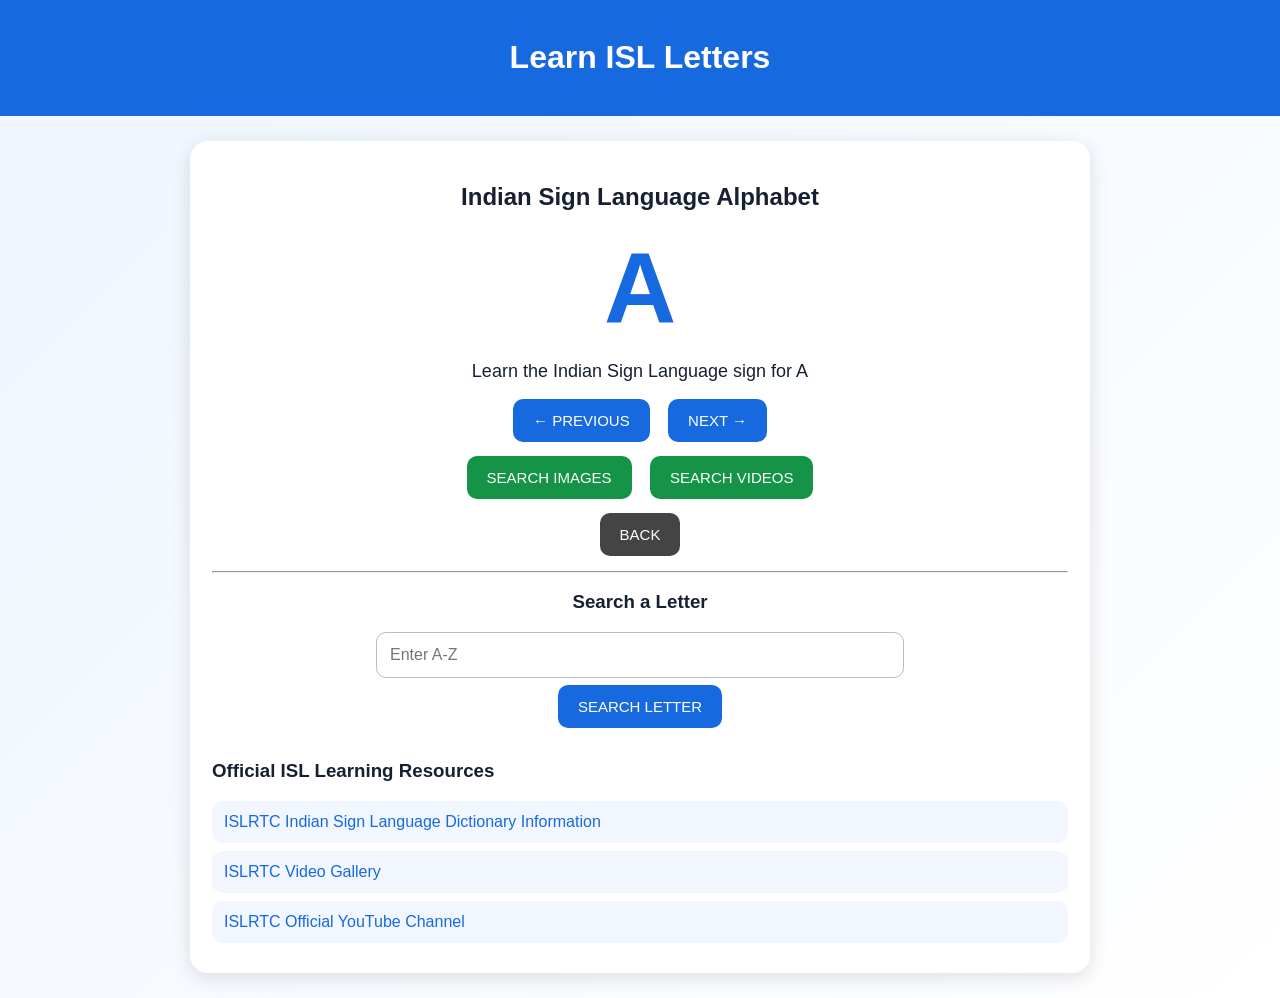
<file: templates/letter_learning.html>
<!DOCTYPE html>
<html lang="en">

<head>

<meta charset="UTF-8">

<meta name="viewport"
      content="width=device-width, initial-scale=1.0">

<title>Learn ISL Letters</title>

<style>

body {
    margin: 0;
    font-family: Arial, sans-serif;
    background: linear-gradient(135deg, #eef5ff, #ffffff);
    color: #172033;
}

.header {
    background: #1769e0;
    color: white;
    text-align: center;
    padding: 18px;
}

.container {
    width: 95%;
    max-width: 900px;
    margin: 25px auto;
}

.card {
    background: white;
    padding: 22px;
    border-radius: 18px;
    box-shadow: 0 5px 20px rgba(0,0,0,0.12);
    text-align: center;
}

.letter {
    font-size: 100px;
    font-weight: bold;
    color: #1769e0;
    margin: 15px;
}

.info {
    font-size: 18px;
    margin: 10px;
}

input {
    width: 80%;
    max-width: 500px;
    padding: 13px;
    border: 1px solid #bbb;
    border-radius: 10px;
    font-size: 16px;
}

button {
    border: none;
    padding: 13px 20px;
    margin: 7px;
    border-radius: 10px;
    font-size: 15px;
    cursor: pointer;
}

.primary {
    background: #1769e0;
    color: white;
}

.green {
    background: #159447;
    color: white;
}

.dark {
    background: #444;
    color: white;
}

.resources {
    margin-top: 25px;
    text-align: left;
}

.resources a {
    display: block;
    padding: 12px;
    margin: 8px 0;
    background: #f1f6ff;
    border-radius: 10px;
    color: #1769e0;
    text-decoration: none;
}

</style>

</head>

<body>

<div class="header">
    <h1>Learn ISL Letters</h1>
</div>

<div class="container">

<div class="card">

<h2>Indian Sign Language Alphabet</h2>

<div class="letter"
     id="letter">
A
</div>

<div class="info"
     id="letterInfo">
Learn the ISL sign for A
</div>

<button class="primary"
        onclick="previousLetter()">
← PREVIOUS
</button>

<button class="primary"
        onclick="nextLetter()">
NEXT →
</button>

<br>

<button class="green"
        onclick="searchImages()">
SEARCH IMAGES
</button>

<button class="green"
        onclick="searchVideos()">
SEARCH VIDEOS
</button>

<br>

<button class="dark"
        onclick="location.href='/'">
BACK
</button>

<hr>

<h3>Search a Letter</h3>

<input
    id="searchBox"
    type="text"
    maxlength="1"
    placeholder="Enter A-Z">

<br>

<button class="primary"
        onclick="searchLetter()">
SEARCH LETTER
</button>

<div class="resources">

<h3>Official ISL Learning Resources</h3>

<a
href="https://islrtc.nic.in/faq/"
target="_blank">
ISLRTC Indian Sign Language Dictionary Information
</a>

<a
href="https://islrtc.nic.in/video-gallery/"
target="_blank">
ISLRTC Video Gallery
</a>

<a
href="https://www.youtube.com/@ISLRTCNewDelhi"
target="_blank">
ISLRTC Official YouTube Channel
</a>

</div>

</div>

</div>

<script>

const letters =
    "ABCDEFGHIJKLMNOPQRSTUVWXYZ";

let index = 0;


function showLetter() {

    const letter =
        letters[index];

    document.getElementById(
        "letter"
    ).innerText = letter;

    document.getElementById(
        "letterInfo"
    ).innerText =
        "Learn the Indian Sign Language sign for " +
        letter;
}


function nextLetter() {

    index++;

    if (index >= letters.length) {
        index = 0;
    }

    showLetter();
}


function previousLetter() {

    index--;

    if (index < 0) {
        index = letters.length - 1;
    }

    showLetter();
}


function searchLetter() {

    let value =
        document.getElementById(
            "searchBox"
        ).value
        .trim()
        .toUpperCase();

    if (!letters.includes(value)) {

        alert(
            "Please enter one letter from A to Z."
        );

        return;
    }

    index =
        letters.indexOf(value);

    showLetter();

    searchImages();
}


function searchImages() {

    const letter =
        letters[index];

    const query =
        encodeURIComponent(
            "Indian Sign Language " +
            letter +
            " alphabet"
        );

    window.open(
        "https://www.google.com/search?tbm=isch&q=" +
        query,
        "_blank"
    );
}


function searchVideos() {

    const letter =
        letters[index];

    const query =
        encodeURIComponent(
            "Indian Sign Language " +
            letter +
            " alphabet"
        );

    window.open(
        "https://www.youtube.com/results?search_query=" +
        query,
        "_blank"
    );
}

showLetter();

</script>

</body>
</html>
</file>
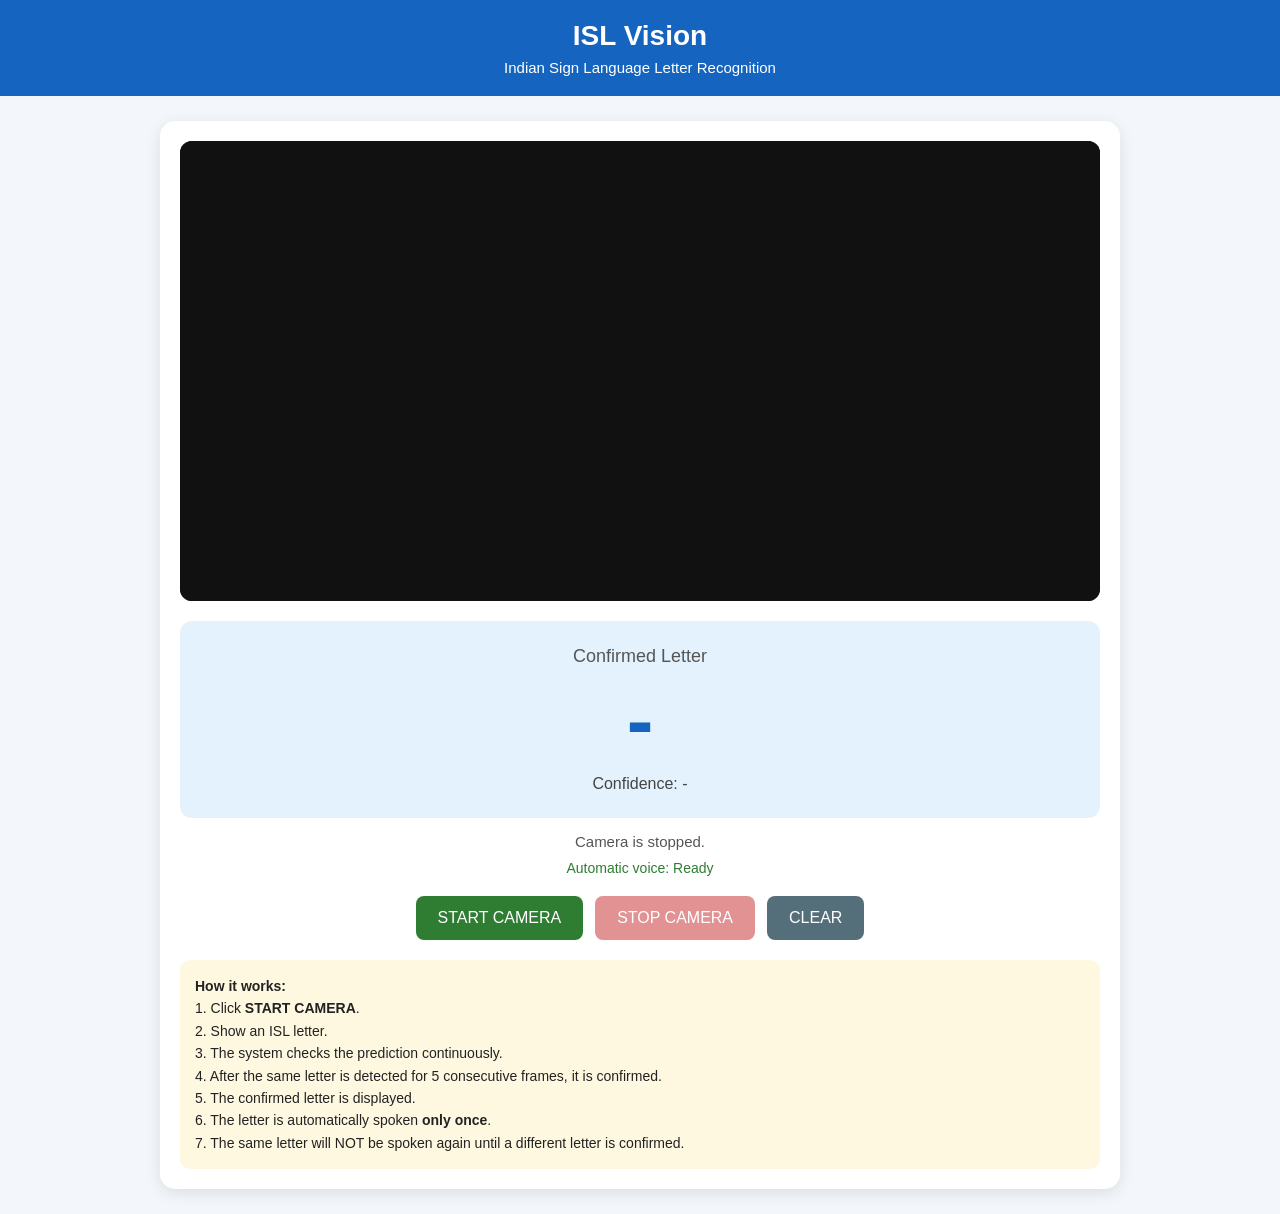
<file: templates/letter_recognition.html>
<!DOCTYPE html>
<html lang="en">

<head>
    <meta charset="UTF-8">

    <meta name="viewport"
          content="width=device-width, initial-scale=1.0">

    <title>ISL Vision - Letter Recognition</title>

    <style>

        * {
            box-sizing: border-box;
        }

        body {
            margin: 0;
            padding: 0;
            font-family: Arial, sans-serif;
            background: #f3f7fb;
            color: #222;
        }

        .header {
            background: #1565c0;
            color: white;
            padding: 20px;
            text-align: center;
        }

        .header h1 {
            margin: 0;
            font-size: 28px;
        }

        .header p {
            margin: 7px 0 0;
            font-size: 15px;
        }

        .container {
            max-width: 1000px;
            margin: 25px auto;
            padding: 0 20px;
        }

        .camera-card {
            background: white;
            border-radius: 15px;
            padding: 20px;
            box-shadow: 0 4px 15px rgba(0, 0, 0, 0.10);
        }

        .camera-box {
            width: 100%;
            background: #111;
            border-radius: 12px;
            overflow: hidden;
        }

        video {
            width: 100%;
            display: block;
            background: #111;

            /* Mirror only the displayed camera */
            transform: scaleX(-1);
        }

        .result-box {
            margin-top: 20px;
            padding: 25px;
            border-radius: 12px;
            background: #e3f2fd;
            text-align: center;
        }

        .result-title {
            font-size: 18px;
            color: #555;
            margin-bottom: 8px;
        }

        .letter {
            font-size: 80px;
            font-weight: bold;
            color: #1565c0;
            min-height: 95px;
        }

        .confidence {
            font-size: 16px;
            color: #444;
            margin-top: 5px;
        }

        .status {
            margin-top: 15px;
            text-align: center;
            font-size: 15px;
            color: #555;
        }

        .voice-status {
            margin-top: 10px;
            text-align: center;
            font-size: 14px;
            color: #2e7d32;
        }

        .buttons {
            display: flex;
            justify-content: center;
            gap: 12px;
            margin-top: 20px;
            flex-wrap: wrap;
        }

        button {
            border: none;
            border-radius: 8px;
            padding: 13px 22px;
            font-size: 16px;
            cursor: pointer;
            color: white;
        }

        #startBtn {
            background: #2e7d32;
        }

        #stopBtn {
            background: #c62828;
        }

        #clearBtn {
            background: #546e7a;
        }

        button:disabled {
            opacity: 0.5;
            cursor: not-allowed;
        }

        .info {
            margin-top: 20px;
            background: #fff8e1;
            padding: 15px;
            border-radius: 10px;
            font-size: 14px;
            line-height: 1.6;
        }

        @media (max-width: 600px) {

            .header h1 {
                font-size: 23px;
            }

            .letter {
                font-size: 65px;
            }

            button {
                width: 100%;
            }

            .buttons {
                flex-direction: column;
            }
        }

    </style>

</head>


<body>


    <!-- =====================================================
         HEADER
    ====================================================== -->

    <div class="header">

        <h1>
            ISL Vision
        </h1>

        <p>
            Indian Sign Language Letter Recognition
        </p>

    </div>


    <!-- =====================================================
         MAIN CONTAINER
    ====================================================== -->

    <div class="container">

        <div class="camera-card">


            <!-- =================================================
                 CAMERA
            ================================================== -->

            <div class="camera-box">

                <video
                    id="video"
                    autoplay
                    playsinline>
                </video>

            </div>


            <!-- =================================================
                 RECOGNITION RESULT
            ================================================== -->

            <div class="result-box">

                <div class="result-title">
                    Confirmed Letter
                </div>

                <div
                    id="letter"
                    class="letter">
                    -
                </div>

                <div
                    id="confidence"
                    class="confidence">
                    Confidence: -
                </div>

            </div>


            <!-- =================================================
                 STATUS
            ================================================== -->

            <div
                id="status"
                class="status">

                Camera is stopped.

            </div>


            <!-- =================================================
                 VOICE STATUS
            ================================================== -->

            <div
                id="voiceStatus"
                class="voice-status">

                Automatic voice: Ready

            </div>


            <!-- =================================================
                 BUTTONS
            ================================================== -->

            <div class="buttons">

                <button
                    id="startBtn">

                    START CAMERA

                </button>


                <button
                    id="stopBtn"
                    disabled>

                    STOP CAMERA

                </button>


                <button
                    id="clearBtn">

                    CLEAR

                </button>

            </div>


            <!-- =================================================
                 INFORMATION
            ================================================== -->

            <div class="info">

                <b>How it works:</b>

                <br>

                1. Click <b>START CAMERA</b>.

                <br>

                2. Show an ISL letter.

                <br>

                3. The system checks the prediction
                   continuously.

                <br>

                4. After the same letter is detected
                   for 5 consecutive frames, it is confirmed.

                <br>

                5. The confirmed letter is displayed.

                <br>

                6. The letter is automatically spoken
                   <b>only once</b>.

                <br>

                7. The same letter will NOT be spoken again
                   until a different letter is confirmed.

            </div>


        </div>

    </div>



    <script>


        /* =====================================================
           HTML ELEMENTS
        ====================================================== */

        const video =
            document.getElementById("video");


        const letterDisplay =
            document.getElementById("letter");


        const confidenceDisplay =
            document.getElementById("confidence");


        const statusDisplay =
            document.getElementById("status");


        const voiceStatus =
            document.getElementById("voiceStatus");


        const startBtn =
            document.getElementById("startBtn");


        const stopBtn =
            document.getElementById("stopBtn");


        const clearBtn =
            document.getElementById("clearBtn");



        /* =====================================================
           CAMERA VARIABLES
        ====================================================== */

        let stream = null;

        let recognitionRunning = false;

        let recognitionTimer = null;



        /* =====================================================
           LETTER CONFIRMATION VARIABLES
        ====================================================== */

        /*
           The letter must be detected this many
           consecutive times before it is confirmed.
        */

        const REQUIRED_CONFIRMATIONS = 5;


        /*
           Currently being checked letter.
        */

        let pendingLetter = "";


        /*
           Number of consecutive predictions
           for pendingLetter.
        */

        let pendingCount = 0;


        /*
           Last letter that was actually confirmed
           and spoken.
        */

        let lastConfirmedLetter = "";



        /* =====================================================
           SPEECH SUPPORT
        ====================================================== */

        function checkVoiceSupport() {

            if ("speechSynthesis" in window) {

                voiceStatus.textContent =
                    "Automatic voice: Ready";

                voiceStatus.style.color =
                    "#2e7d32";

                return true;

            }

            else {

                voiceStatus.textContent =
                    "Automatic voice is not supported.";

                voiceStatus.style.color =
                    "#c62828";

                return false;
            }

        }



        /* =====================================================
           SPEAK CONFIRMED LETTER
        ====================================================== */

        function speakLetter(letter) {

            if (!letter) {
                return;
            }


            if (!("speechSynthesis" in window)) {

                return;
            }


            /*
               Cancel anything that might still be speaking.
            */

            window.speechSynthesis.cancel();


            /*
               Create speech object.
            */

            const speech =
                new SpeechSynthesisUtterance(letter);


            /*
               Indian English.
            */

            speech.lang = "en-IN";


            /*
               Speech speed.
            */

            speech.rate = 0.8;


            /*
               Normal pitch.
            */

            speech.pitch = 1.0;


            /*
               Full volume.
            */

            speech.volume = 1.0;


            /*
               Voice started.
            */

            speech.onstart = function() {

                voiceStatus.textContent =
                    "🔊 Speaking: " + letter;

            };


            /*
               Voice finished.
            */

            speech.onend = function() {

                voiceStatus.textContent =
                    "Automatic voice: Ready";

            };


            /*
               Voice error.
            */

            speech.onerror = function(event) {

                console.log(
                    "Speech error:",
                    event
                );

                voiceStatus.textContent =
                    "Automatic voice error.";

            };


            /*
               Speak.
            */

            window.speechSynthesis.speak(
                speech
            );

        }



        /* =====================================================
           PROCESS LETTER PREDICTION
        ====================================================== */

        function processRecognizedLetter(
            detectedLetter,
            confidence
        ) {

            if (!detectedLetter) {
                return;
            }


            /*
               Convert to uppercase.
            */

            const letter =
                String(
                    detectedLetter
                ).toUpperCase();


            /* -----------------------------------------------
               If this is the same pending letter,
               increase confirmation count.
            ------------------------------------------------ */

            if (letter === pendingLetter) {

                pendingCount++;

            }

            else {

                /*
                   A different letter has appeared.
                   Start confirmation again.
                */

                pendingLetter = letter;

                pendingCount = 1;

            }


            /*
               Show current confidence.
            */

            if (
                confidence !== undefined &&
                confidence !== null
            ) {

                confidenceDisplay.textContent =
                    "Confidence: " +
                    (
                        Number(confidence) * 100
                    ).toFixed(1) +
                    "%";

            }


            /*
               Show confirmation progress.
            */

            statusDisplay.textContent =
                "Checking letter " +
                letter +
                " (" +
                pendingCount +
                "/" +
                REQUIRED_CONFIRMATIONS +
                ")";


            /* =================================================
               CONFIRM LETTER
            ================================================= */

            if (
                pendingCount >=
                REQUIRED_CONFIRMATIONS
            ) {


                /*
                   IMPORTANT:

                   Only confirm and speak if this is
                   a DIFFERENT letter from the previous
                   confirmed letter.
                */

                if (
                    letter !==
                    lastConfirmedLetter
                ) {


                    /*
                       Save as confirmed letter.
                    */

                    lastConfirmedLetter =
                        letter;


                    /*
                       Display confirmed letter.
                    */

                    letterDisplay.textContent =
                        letter;


                    /*
                       Update status.
                    */

                    statusDisplay.textContent =
                        "Confirmed: " +
                        letter;


                    /*
                       AUTOMATIC VOICE

                       This runs ONLY ONCE for this
                       newly confirmed letter.
                    */

                    speakLetter(letter);

                }

                else {

                    /*
                       Same confirmed letter is still
                       being shown.

                       DO NOT SPEAK AGAIN.
                    */

                    letterDisplay.textContent =
                        letter;

                    statusDisplay.textContent =
                        "Confirmed: " +
                        letter;

                }

            }

        }



        /* =====================================================
           START CAMERA
        ====================================================== */

        async function startCamera() {

            try {


                /*
                   Initialize browser speech after
                   user clicks START CAMERA.

                   This helps browsers that restrict
                   automatic speech until user interaction.
                */

                if (
                    "speechSynthesis"
                    in window
                ) {

                    window.speechSynthesis.cancel();

                    window.speechSynthesis.getVoices();

                }


                /*
                   Request camera.
                */

                stream =
                    await navigator.mediaDevices
                    .getUserMedia({

                        video: {

                            facingMode: "user",

                            width: {
                                ideal: 1280
                            },

                            height: {
                                ideal: 720
                            }

                        },

                        audio: false

                    });


                /*
                   Attach camera stream.
                */

                video.srcObject =
                    stream;


                /*
                   Camera running.
                */

                recognitionRunning =
                    true;


                /*
                   Reset confirmation state
                   when camera starts.
                */

                pendingLetter = "";

                pendingCount = 0;

                lastConfirmedLetter = "";


                /*
                   Reset display.
                */

                letterDisplay.textContent =
                    "-";

                confidenceDisplay.textContent =
                    "Confidence: -";


                /*
                   Update buttons.
                */

                startBtn.disabled =
                    true;

                stopBtn.disabled =
                    false;


                /*
                   Status.
                */

                statusDisplay.textContent =
                    "Camera started. Show an ISL letter.";


                /*
                   Start recognition.

                   Every 300 milliseconds.
                */

                recognitionTimer =
                    setInterval(
                        recognizeLetter,
                        300
                    );

            }

            catch (error) {

                console.error(
                    error
                );


                statusDisplay.textContent =
                    "Camera error: " +
                    error.message;


                alert(
                    "Unable to access camera. Please allow camera permission."
                );

            }

        }



        /* =====================================================
           STOP CAMERA
        ====================================================== */

        function stopCamera() {


            /*
               Stop recognition.
            */

            recognitionRunning =
                false;


            /*
               Stop timer.
            */

            if (recognitionTimer) {

                clearInterval(
                    recognitionTimer
                );

                recognitionTimer =
                    null;

            }


            /*
               Stop camera tracks.
            */

            if (stream) {

                stream
                    .getTracks()
                    .forEach(
                        track =>
                            track.stop()
                    );

                stream =
                    null;

            }


            /*
               Remove camera.
            */

            video.srcObject =
                null;


            /*
               Update buttons.
            */

            startBtn.disabled =
                false;

            stopBtn.disabled =
                true;


            /*
               Stop voice.
            */

            if (
                "speechSynthesis"
                in window
            ) {

                window.speechSynthesis.cancel();

            }


            /*
               Reset confirmation state.
            */

            pendingLetter = "";

            pendingCount = 0;

            lastConfirmedLetter = "";


            /*
               Status.
            */

            statusDisplay.textContent =
                "Camera is stopped.";


            voiceStatus.textContent =
                "Automatic voice: Ready";

        }



        /* =====================================================
           RECOGNIZE LETTER
        ====================================================== */

        async function recognizeLetter() {


            /*
               Camera must be running.
            */

            if (!recognitionRunning) {
                return;
            }


            /*
               Video must have dimensions.
            */

            if (
                !video.videoWidth ||
                !video.videoHeight
            ) {

                return;

            }


            /*
               Create canvas.
            */

            const canvas =
                document.createElement(
                    "canvas"
                );


            canvas.width =
                video.videoWidth;

            canvas.height =
                video.videoHeight;


            const ctx =
                canvas.getContext(
                    "2d"
                );


            /*
               IMPORTANT:

               Do NOT flip the image sent
               to the Flask server.

               The video itself is mirrored
               only for the user's display.
            */

            ctx.drawImage(

                video,

                0,
                0,

                canvas.width,
                canvas.height

            );


            /*
               Convert image to JPEG.
            */

            const image =
                canvas.toDataURL(
                    "image/jpeg",
                    0.85
                );


            try {


                /*
                   Send image to Flask.
                */

                const response =
                    await fetch(

                        "/api/letter_predict",

                        {

                            method:
                                "POST",

                            headers: {

                                "Content-Type":
                                    "application/json"

                            },

                            body:
                                JSON.stringify({

                                    image:
                                        image

                                })

                        }

                    );


                /*
                   Read server response.
                */

                const data =
                    await response.json();



                /* =================================================
                   NO HAND
                ================================================== */

                if (
                    !data.hand_detected
                ) {


                    /*
                       Do NOT immediately erase
                       the confirmed letter.

                       This prevents temporary detection
                       gaps from causing another voice.
                    */

                    statusDisplay.textContent =
                        "Show your hand clearly to the camera.";


                    /*
                       Reset pending detection only.
                    */

                    pendingLetter = "";

                    pendingCount = 0;


                    return;

                }



                /* =================================================
                   SUCCESSFUL PREDICTION
                ================================================== */

                if (
                    data.success &&
                    data.letter
                ) {


                    processRecognizedLetter(

                        data.letter,

                        data.confidence

                    );

                }


                /* =================================================
                   SERVER ERROR
                ================================================== */

                else if (
                    data.error
                ) {

                    statusDisplay.textContent =
                        data.error;

                }

            }

            catch (error) {

                console.error(
                    "Recognition error:",
                    error
                );


                statusDisplay.textContent =
                    "Recognition connection error.";

            }

        }



        /* =====================================================
           CLEAR RESULT
        ====================================================== */

        function clearResult() {


            /*
               Clear displayed letter.
            */

            letterDisplay.textContent =
                "-";


            confidenceDisplay.textContent =
                "Confidence: -";


            /*
               Reset confirmation.
            */

            pendingLetter = "";

            pendingCount = 0;

            lastConfirmedLetter = "";


            /*
               Stop any speech.
            */

            if (
                "speechSynthesis"
                in window
            ) {

                window.speechSynthesis.cancel();

            }


            /*
               Status.
            */

            if (recognitionRunning) {

                statusDisplay.textContent =
                    "Show an ISL letter to the camera.";

            }

            else {

                statusDisplay.textContent =
                    "Camera is stopped.";

            }


            voiceStatus.textContent =
                "Automatic voice: Ready";

        }



        /* =====================================================
           BUTTON EVENTS
        ====================================================== */

        startBtn.addEventListener(
            "click",
            startCamera
        );


        stopBtn.addEventListener(
            "click",
            stopCamera
        );


        clearBtn.addEventListener(
            "click",
            clearResult
        );



        /* =====================================================
           CHECK VOICE WHEN PAGE LOADS
        ====================================================== */

        checkVoiceSupport();



        /* =====================================================
           LOAD AVAILABLE VOICES
        ====================================================== */

        if (
            "speechSynthesis"
            in window
        ) {

            window.speechSynthesis
                .onvoiceschanged =
                function() {

                    window.speechSynthesis
                        .getVoices();

                };

        }



        /* =====================================================
           STOP EVERYTHING WHEN PAGE CLOSES
        ====================================================== */

        window.addEventListener(
            "beforeunload",
            function() {

                stopCamera();

            }
        );


    </script>

</body>

</html>
</file>
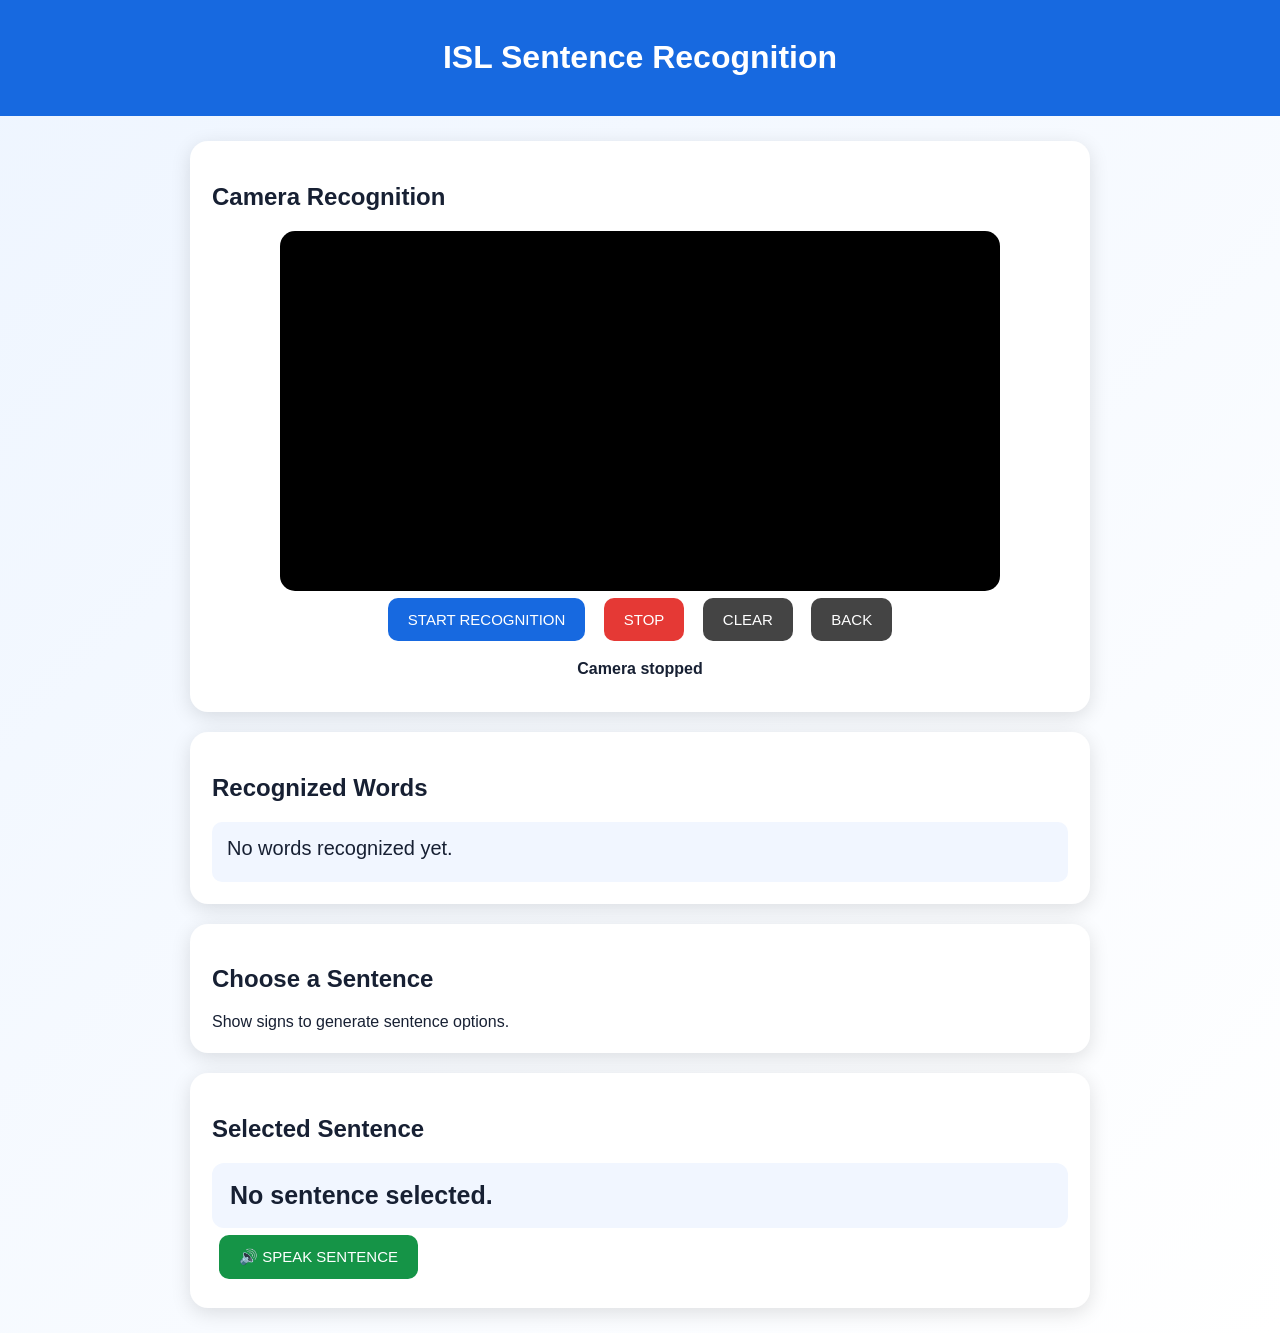
<file: templates/sentence_recognition.html>
<!DOCTYPE html>
<html lang="en">

<head>

<meta charset="UTF-8">

<meta name="viewport"
      content="width=device-width, initial-scale=1.0">

<title>Sentence Recognition</title>

<style>

body {
    margin: 0;
    font-family: Arial, sans-serif;
    background: linear-gradient(135deg, #eef5ff, #ffffff);
    color: #172033;
}

.header {
    background: #1769e0;
    color: white;
    text-align: center;
    padding: 18px;
}

.container {
    width: 95%;
    max-width: 900px;
    margin: 25px auto;
}

.card {
    background: white;
    padding: 22px;
    border-radius: 18px;
    box-shadow: 0 5px 20px rgba(0,0,0,0.12);
    margin-bottom: 20px;
}

video {
    width: 100%;
    max-width: 720px;
    border-radius: 15px;
    background: black;
    transform: scaleX(-1);
    display: block;
    margin: auto;
}

button {
    border: none;
    padding: 13px 20px;
    margin: 7px;
    border-radius: 10px;
    font-size: 15px;
    cursor: pointer;
}

.start {
    background: #1769e0;
    color: white;
}

.stop {
    background: #e53935;
    color: white;
}

.green {
    background: #159447;
    color: white;
}

.dark {
    background: #444;
    color: white;
}

.status {
    margin: 12px;
    font-weight: bold;
    text-align: center;
}

.words {
    padding: 15px;
    background: #f1f6ff;
    border-radius: 10px;
    font-size: 20px;
    min-height: 30px;
}

.option {
    padding: 15px;
    margin: 10px 0;
    border: 1px solid #ccd7e8;
    border-radius: 10px;
    cursor: pointer;
}

.option:hover {
    background: #eef5ff;
}

.selected {
    background: #dceaff;
    border: 2px solid #1769e0;
}

.final {
    font-size: 25px;
    font-weight: bold;
    padding: 18px;
    background: #f1f6ff;
    border-radius: 12px;
}

</style>

</head>

<body>

<div class="header">
    <h1>ISL Sentence Recognition</h1>
</div>

<div class="container">

<div class="card">

<h2>Camera Recognition</h2>

<video id="camera"
       autoplay
       playsinline></video>

<div style="text-align:center">

<button class="start"
        onclick="startCamera()">
START RECOGNITION
</button>

<button class="stop"
        onclick="stopCamera()">
STOP
</button>

<button class="dark"
        onclick="clearAll()">
CLEAR
</button>

<button class="dark"
        onclick="location.href='/'">
BACK
</button>

</div>

<div class="status"
     id="status">
Camera stopped
</div>

</div>


<div class="card">

<h2>Recognized Words</h2>

<div class="words"
     id="recognizedWords">
No words recognized yet.
</div>

</div>


<div class="card">

<h2>Choose a Sentence</h2>

<div id="options">
Show signs to generate sentence options.
</div>

</div>


<div class="card">

<h2>Selected Sentence</h2>

<div class="final"
     id="finalSentence">
No sentence selected.
</div>

<button class="green"
        onclick="speakSentence()">
🔊 SPEAK SENTENCE
</button>

</div>

</div>


<script>

let stream = null;
let timer = null;
let busy = false;

let sessionId = null;

let recognizedWords = [];

let selectedSentence = "";

let lastStableWord = "";

let lastStableTime = 0;


const video =
    document.getElementById("camera");

const statusBox =
    document.getElementById("status");

const wordsBox =
    document.getElementById("recognizedWords");

const optionsBox =
    document.getElementById("options");

const finalBox =
    document.getElementById("finalSentence");


async function startCamera() {

    try {

        stream =
            await navigator.mediaDevices
                .getUserMedia({

                    video: {
                        width: { ideal: 640 },
                        height: { ideal: 480 },
                        facingMode: "user"
                    },

                    audio: false
                });

        video.srcObject =
            stream;

        const reset =
            await fetch(
                "/api/word_reset",
                {
                    method: "POST",
                    headers: {
                        "Content-Type":
                            "application/json"
                    },
                    body: JSON.stringify({})
                }
            );

        const resetData =
            await reset.json();

        sessionId =
            resetData.session_id;

        statusBox.innerText =
            "Camera started — show an ISL word";

        if (timer) {
            clearInterval(timer);
        }

        timer =
            setInterval(
                captureFrame,
                150
            );

    } catch (error) {

        console.error(error);

        statusBox.innerText =
            "Camera permission denied.";

        alert(
            "Please allow camera permission."
        );
    }
}


function stopCamera() {

    if (timer) {

        clearInterval(timer);

        timer = null;
    }

    if (stream) {

        stream.getTracks().forEach(
            track => track.stop()
        );

        stream = null;
    }

    video.srcObject = null;

    statusBox.innerText =
        "Camera stopped";
}


async function captureFrame() {

    if (busy) return;

    if (!stream) return;

    if (video.readyState < 2) return;

    busy = true;

    try {

        const canvas =
            document.createElement(
                "canvas"
            );

        canvas.width =
            video.videoWidth;

        canvas.height =
            video.videoHeight;

        const ctx =
            canvas.getContext("2d");

        ctx.drawImage(
            video,
            0,
            0,
            canvas.width,
            canvas.height
        );

        const image =
            canvas.toDataURL(
                "image/jpeg",
                0.70
            );

        const response =
            await fetch(
                "/api/word_predict",
                {
                    method: "POST",

                    headers: {
                        "Content-Type":
                            "application/json"
                    },

                    body: JSON.stringify({

                        image: image,

                        session_id:
                            sessionId

                    })
                }
            );

        const data =
            await response.json();

        if (!data.success) {

            statusBox.innerText =
                data.error;

            return;
        }

        sessionId =
            data.session_id;

        if (!data.hand_detected) {

            statusBox.innerText =
                "No hand detected";

            return;
        }

        statusBox.innerText =
            "Hand detected";

        if (
            data.stable &&
            data.word
        ) {

            addWord(
                data.word
            );
        }

    } catch (error) {

        console.error(error);

        statusBox.innerText =
            "Connection error";

    } finally {

        busy = false;
    }
}


function addWord(word) {

    const now =
        Date.now();

    // Prevent same word from being added
    // repeatedly every few milliseconds.

    if (
        word === lastStableWord &&
        now - lastStableTime < 2500
    ) {

        return;
    }

    lastStableWord =
        word;

    lastStableTime =
        now;

    if (
        recognizedWords.length >= 6
    ) {

        return;
    }

    recognizedWords.push(
        word
    );

    displayWords();

    loadSentenceOptions();
}


function displayWords() {

    if (
        recognizedWords.length === 0
    ) {

        wordsBox.innerText =
            "No words recognized yet.";

        return;
    }

    wordsBox.innerText =
        recognizedWords
            .map(
                word =>
                    word
                    .replaceAll("_", " ")
                    .toUpperCase()
            )
            .join("  →  ");
}


async function loadSentenceOptions() {

    try {

        const response =
            await fetch(
                "/api/sentence_options",
                {
                    method: "POST",

                    headers: {
                        "Content-Type":
                            "application/json"
                    },

                    body: JSON.stringify({

                        words:
                            recognizedWords

                    })
                }
            );

        const data =
            await response.json();

        if (
            !data.success ||
            !data.options ||
            data.options.length === 0
        ) {

            optionsBox.innerText =
                "No sentence options available for this combination.";

            return;
        }

        optionsBox.innerHTML = "";

        data.options.forEach(
            (sentence, index) => {

                const div =
                    document.createElement(
                        "div"
                    );

                div.className =
                    "option";

                div.innerText =
                    sentence;

                div.onclick =
                    function() {

                        document
                            .querySelectorAll(
                                ".option"
                            )
                            .forEach(
                                element =>
                                    element
                                    .classList
                                    .remove(
                                        "selected"
                                    )
                            );

                        div.classList.add(
                            "selected"
                        );

                        selectedSentence =
                            sentence;

                        finalBox.innerText =
                            sentence;
                    };

                optionsBox.appendChild(
                    div
                );
            }
        );

    } catch (error) {

        console.error(error);

        optionsBox.innerText =
            "Could not load sentence options.";
    }
}


function speakSentence() {

    if (!selectedSentence) {

        alert(
            "Please select a sentence first."
        );

        return;
    }

    if (
        "speechSynthesis"
        in window
    ) {

        const speech =
            new SpeechSynthesisUtterance(
                selectedSentence
            );

        speech.lang =
            "en-IN";

        speech.rate =
            0.9;

        speechSynthesis.cancel();

        speechSynthesis.speak(
            speech
        );
    }
}


function clearAll() {

    recognizedWords = [];

    selectedSentence = "";

    lastStableWord = "";

    lastStableTime = 0;

    wordsBox.innerText =
        "No words recognized yet.";

    optionsBox.innerText =
        "Show signs to generate sentence options.";

    finalBox.innerText =
        "No sentence selected.";
}

</script>

</body>
</html>
</file>
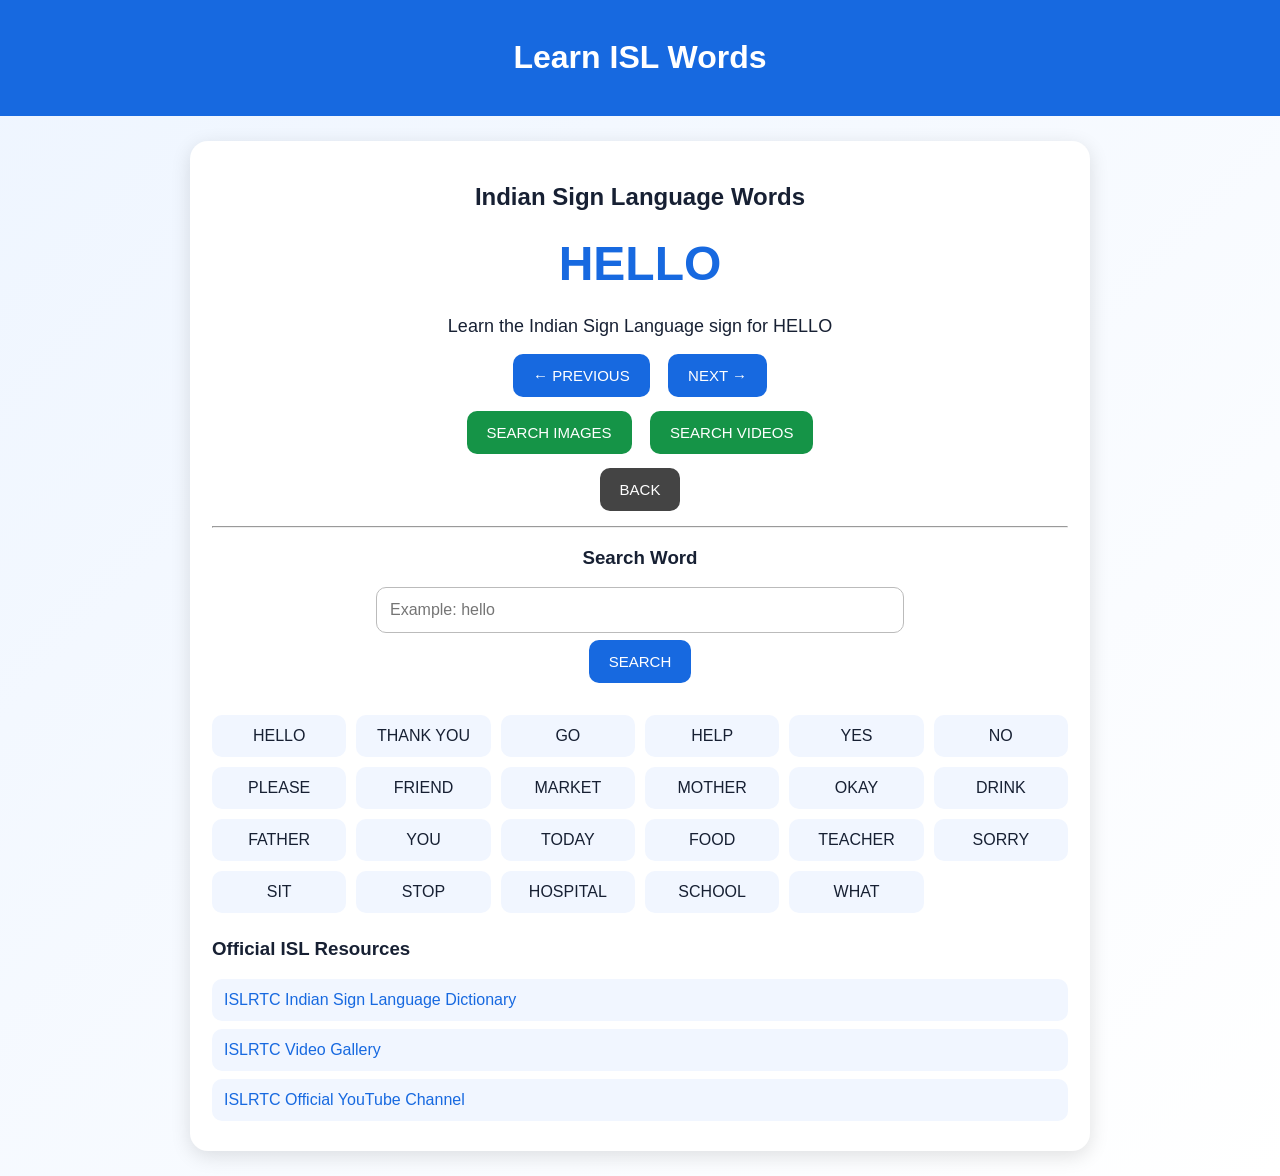
<file: templates/word_learning.html>
<!DOCTYPE html>
<html lang="en">

<head>

<meta charset="UTF-8">

<meta name="viewport"
      content="width=device-width, initial-scale=1.0">

<title>Learn ISL Words</title>

<style>

body {
    margin: 0;
    font-family: Arial, sans-serif;
    background: linear-gradient(135deg, #eef5ff, #ffffff);
    color: #172033;
}

.header {
    background: #1769e0;
    color: white;
    text-align: center;
    padding: 18px;
}

.container {
    width: 95%;
    max-width: 900px;
    margin: 25px auto;
}

.card {
    background: white;
    padding: 22px;
    border-radius: 18px;
    box-shadow: 0 5px 20px rgba(0,0,0,0.12);
    text-align: center;
}

.word {
    font-size: 48px;
    font-weight: bold;
    color: #1769e0;
    margin: 25px;
}

.description {
    font-size: 18px;
    margin: 10px;
}

input {
    width: 80%;
    max-width: 500px;
    padding: 13px;
    border: 1px solid #bbb;
    border-radius: 10px;
    font-size: 16px;
}

button {
    border: none;
    padding: 13px 20px;
    margin: 7px;
    border-radius: 10px;
    font-size: 15px;
    cursor: pointer;
}

.primary {
    background: #1769e0;
    color: white;
}

.green {
    background: #159447;
    color: white;
}

.dark {
    background: #444;
    color: white;
}

.word-list {
    margin-top: 25px;
    display: grid;
    grid-template-columns:
        repeat(auto-fit, minmax(130px, 1fr));
    gap: 10px;
}

.word-item {
    padding: 12px;
    background: #f1f6ff;
    border-radius: 10px;
    cursor: pointer;
}

.resources {
    margin-top: 25px;
    text-align: left;
}

.resources a {
    display: block;
    padding: 12px;
    margin: 8px 0;
    background: #f1f6ff;
    border-radius: 10px;
    color: #1769e0;
    text-decoration: none;
}

</style>

</head>

<body>

<div class="header">
    <h1>Learn ISL Words</h1>
</div>

<div class="container">

<div class="card">

<h2>Indian Sign Language Words</h2>

<div class="word"
     id="word">
HELLO
</div>

<div class="description"
     id="description">
Learn the ISL sign for HELLO.
</div>

<button class="primary"
        onclick="previousWord()">
← PREVIOUS
</button>

<button class="primary"
        onclick="nextWord()">
NEXT →
</button>

<br>

<button class="green"
        onclick="searchImages()">
SEARCH IMAGES
</button>

<button class="green"
        onclick="searchVideos()">
SEARCH VIDEOS
</button>

<br>

<button class="dark"
        onclick="location.href='/'">
BACK
</button>

<hr>

<h3>Search Word</h3>

<input
    id="searchBox"
    type="text"
    placeholder="Example: hello">

<br>

<button class="primary"
        onclick="searchWord()">
SEARCH
</button>

<div class="word-list"
     id="wordList">
</div>

<div class="resources">

<h3>Official ISL Resources</h3>

<a
href="https://islrtc.nic.in/faq/"
target="_blank">
ISLRTC Indian Sign Language Dictionary
</a>

<a
href="https://islrtc.nic.in/video-gallery/"
target="_blank">
ISLRTC Video Gallery
</a>

<a
href="https://www.youtube.com/@ISLRTCNewDelhi"
target="_blank">
ISLRTC Official YouTube Channel
</a>

</div>

</div>

</div>

<script>

const words = [
    "hello",
    "thank_you",
    "go",
    "help",
    "yes",
    "no",
    "please",
    "friend",
    "market",
    "mother",
    "okay",
    "drink",
    "father",
    "you",
    "today",
    "food",
    "teacher",
    "sorry",
    "sit",
    "stop",
    "hospital",
    "school",
    "what"
];

let index = 0;


function displayWord() {

    const word =
        words[index];

    const readable =
        word
        .replaceAll("_", " ")
        .toUpperCase();

    document.getElementById(
        "word"
    ).innerText = readable;

    document.getElementById(
        "description"
    ).innerText =
        "Learn the Indian Sign Language sign for " +
        readable;
}


function nextWord() {

    index++;

    if (index >= words.length) {
        index = 0;
    }

    displayWord();
}


function previousWord() {

    index--;

    if (index < 0) {
        index = words.length - 1;
    }

    displayWord();
}


function searchWord() {

    const value =
        document.getElementById(
            "searchBox"
        ).value
        .trim()
        .toLowerCase()
        .replaceAll(" ", "_");

    const found =
        words.indexOf(value);

    if (found >= 0) {

        index = found;

        displayWord();

        return;
    }

    searchVideos();
}


function searchImages() {

    const word =
        words[index]
        .replaceAll("_", " ");

    const query =
        encodeURIComponent(
            "Indian Sign Language " +
            word
        );

    window.open(
        "https://www.google.com/search?tbm=isch&q=" +
        query,
        "_blank"
    );
}


function searchVideos() {

    const word =
        words[index]
        .replaceAll("_", " ");

    const query =
        encodeURIComponent(
            "Indian Sign Language " +
            word
        );

    window.open(
        "https://www.youtube.com/results?search_query=" +
        query,
        "_blank"
    );
}


function createWordList() {

    const list =
        document.getElementById(
            "wordList"
        );

    list.innerHTML = "";

    words.forEach(
        (word, i) => {

            const div =
                document.createElement(
                    "div"
                );

            div.className =
                "word-item";

            div.innerText =
                word
                .replaceAll("_", " ")
                .toUpperCase();

            div.onclick = function() {

                index = i;

                displayWord();
            };

            list.appendChild(div);
        }
    );
}


displayWord();

createWordList();

</script>

</body>
</html>
</file>
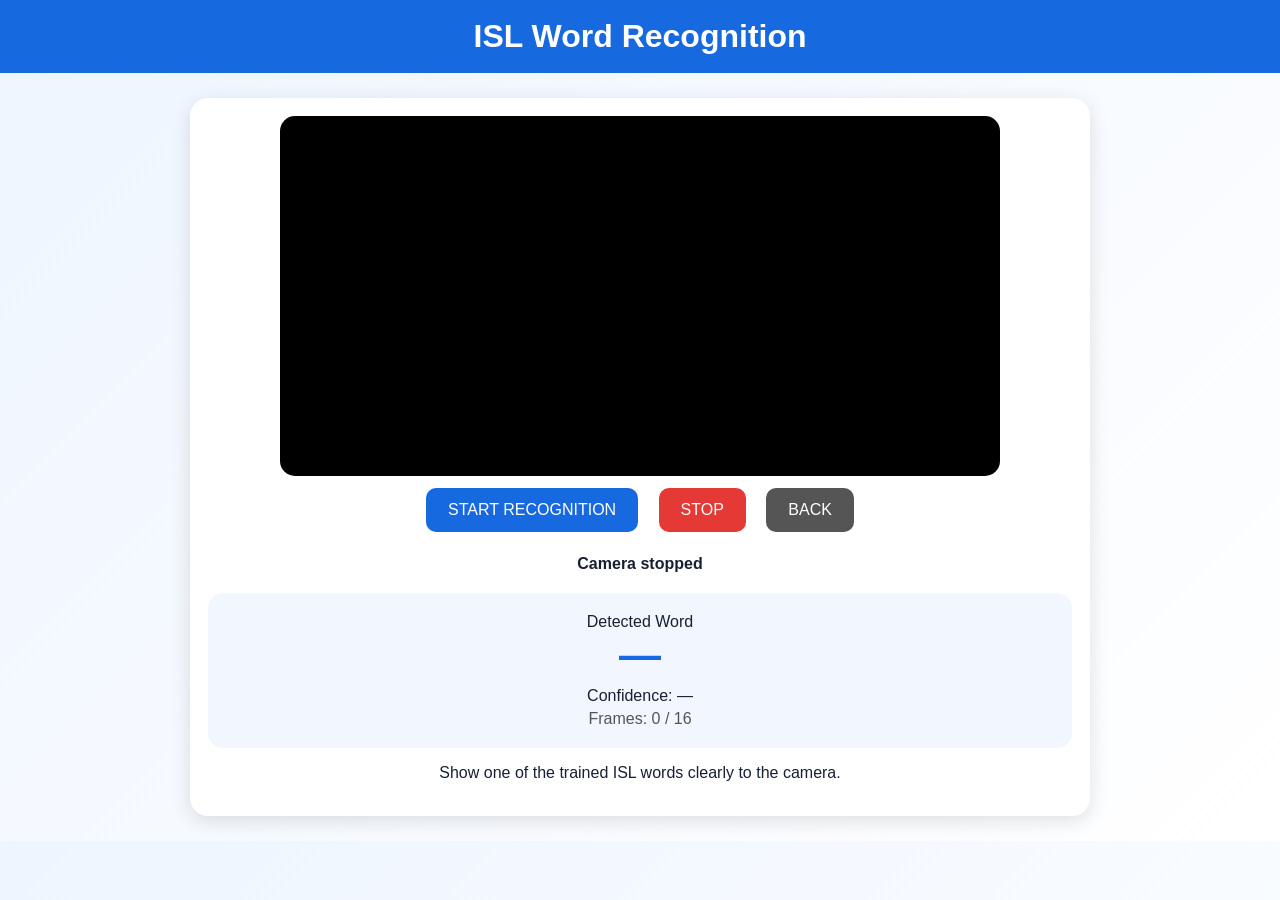
<file: templates/word_recognition.html>
<!DOCTYPE html>
<html lang="en">
<head>

<meta charset="UTF-8">

<meta name="viewport"
      content="width=device-width, initial-scale=1.0">

<title>Recognize ISL Words</title>

<style>

* {
    box-sizing: border-box;
}

body {
    margin: 0;
    font-family: Arial, sans-serif;
    background: linear-gradient(135deg, #eef5ff, #ffffff);
    color: #172033;
}

.header {
    background: #1769e0;
    color: white;
    text-align: center;
    padding: 18px;
}

.header h1 {
    margin: 0;
}

.container {
    width: 95%;
    max-width: 900px;
    margin: 25px auto;
}

.camera-box {
    background: white;
    padding: 18px;
    border-radius: 18px;
    box-shadow: 0 5px 20px rgba(0,0,0,0.12);
    text-align: center;
}

video {
    width: 100%;
    max-width: 720px;
    border-radius: 15px;
    background: black;
    transform: scaleX(-1);
}

.status {
    margin-top: 15px;
    font-weight: bold;
}

.result {
    margin-top: 20px;
    padding: 20px;
    border-radius: 15px;
    background: #f1f6ff;
}

.word {
    font-size: 42px;
    font-weight: bold;
    color: #1769e0;
}

.confidence {
    margin-top: 8px;
}

.frames {
    margin-top: 5px;
    color: #555;
}

button {
    border: none;
    padding: 13px 22px;
    margin: 8px;
    border-radius: 10px;
    font-size: 16px;
    cursor: pointer;
}

.start {
    background: #1769e0;
    color: white;
}

.stop {
    background: #e53935;
    color: white;
}

.back {
    background: #555;
    color: white;
}

</style>

</head>

<body>

<div class="header">
    <h1>ISL Word Recognition</h1>
</div>

<div class="container">

<div class="camera-box">

<video id="camera"
       autoplay
       playsinline></video>

<div>

<button class="start"
        onclick="startRecognition()">
START RECOGNITION
</button>

<button class="stop"
        onclick="stopRecognition()">
STOP
</button>

<button class="back"
        onclick="location.href='/'">
BACK
</button>

</div>

<div class="status"
     id="status">
Camera stopped
</div>

<div class="result">

<div>Detected Word</div>

<div class="word"
     id="word">
—
</div>

<div class="confidence"
     id="confidence">
Confidence: —
</div>

<div class="frames"
     id="frames">
Frames: 0 / 16
</div>

</div>

<p>
Show one of the trained ISL words clearly to the camera.
</p>

</div>

</div>

<script>

let stream = null;
let timer = null;
let busy = false;
let sessionId = null;

const video =
    document.getElementById("camera");

const wordBox =
    document.getElementById("word");

const confidenceBox =
    document.getElementById("confidence");

const framesBox =
    document.getElementById("frames");

const statusBox =
    document.getElementById("status");


async function startRecognition() {

    try {

        stream =
            await navigator.mediaDevices.getUserMedia({

                video: {
                    width: { ideal: 640 },
                    height: { ideal: 480 },
                    facingMode: "user"
                },

                audio: false
            });

        video.srcObject = stream;

        const resetResponse =
            await fetch(
                "/api/word_reset",
                {
                    method: "POST",
                    headers: {
                        "Content-Type":
                            "application/json"
                    },
                    body: JSON.stringify({})
                }
            );

        const resetData =
            await resetResponse.json();

        sessionId =
            resetData.session_id;

        statusBox.innerText =
            "Camera started — show your hand";

        wordBox.innerText = "Waiting...";

        if (timer) {
            clearInterval(timer);
        }

        timer =
            setInterval(
                captureFrame,
                150
            );

    } catch (error) {

        console.error(error);

        statusBox.innerText =
            "Camera permission denied or unavailable.";

        alert(
            "Please allow camera permission."
        );
    }
}


function stopRecognition() {

    if (timer) {

        clearInterval(timer);

        timer = null;
    }

    if (stream) {

        stream.getTracks().forEach(
            track => track.stop()
        );

        stream = null;
    }

    video.srcObject = null;

    statusBox.innerText =
        "Camera stopped";

    wordBox.innerText =
        "—";

    confidenceBox.innerText =
        "Confidence: —";

    framesBox.innerText =
        "Frames: 0 / 16";

    sessionId = null;
}


async function captureFrame() {

    if (busy) return;

    if (!stream) return;

    if (video.readyState < 2) return;

    busy = true;

    try {

        const canvas =
            document.createElement("canvas");

        canvas.width =
            video.videoWidth;

        canvas.height =
            video.videoHeight;

        const ctx =
            canvas.getContext("2d");

        ctx.drawImage(
            video,
            0,
            0,
            canvas.width,
            canvas.height
        );

        const image =
            canvas.toDataURL(
                "image/jpeg",
                0.70
            );

        const response =
            await fetch(
                "/api/word_predict",
                {
                    method: "POST",

                    headers: {
                        "Content-Type":
                            "application/json"
                    },

                    body: JSON.stringify({

                        image: image,

                        session_id:
                            sessionId

                    })
                }
            );

        const data =
            await response.json();

        if (!data.success) {

            statusBox.innerText =
                "Error: " + data.error;

            return;
        }

        sessionId =
            data.session_id;

        framesBox.innerText =
            "Frames: " +
            data.frames +
            " / 16";

        if (!data.hand_detected) {

            statusBox.innerText =
                "No hand detected";

            wordBox.innerText =
                "—";

            confidenceBox.innerText =
                "Confidence: —";

            framesBox.innerText =
                "Frames: 0 / 16";

            return;
        }

        statusBox.innerText =
            "Hand detected";

        if (data.confidence > 0) {

            confidenceBox.innerText =
                "Confidence: " +
                (data.confidence * 100)
                    .toFixed(1) +
                "%";
        }

        if (data.stable && data.word) {

            wordBox.innerText =
                data.word
                    .replace("_", " ")
                    .toUpperCase();

            statusBox.innerText =
                "Word recognized ✓";

            // Voice output
            speakWord(
                data.word
            );

        } else if (data.word) {

            wordBox.innerText =
                data.word
                    .replace("_", " ")
                    .toUpperCase();

        }

    } catch (error) {

        console.error(error);

        statusBox.innerText =
            "Connection error";

    } finally {

        busy = false;
    }
}


let lastSpokenWord = "";
let lastSpokenTime = 0;


function speakWord(word) {

    const now =
        Date.now();

    if (
        word === lastSpokenWord &&
        now - lastSpokenTime < 2500
    ) {
        return;
    }

    lastSpokenWord = word;
    lastSpokenTime = now;

    if ("speechSynthesis" in window) {

        const text =
            word.replace("_", " ");

        const utterance =
            new SpeechSynthesisUtterance(
                text
            );

        utterance.lang =
            "en-IN";

        speechSynthesis.cancel();

        speechSynthesis.speak(
            utterance
        );
    }
}

</script>

</body>
</html>
</file>
